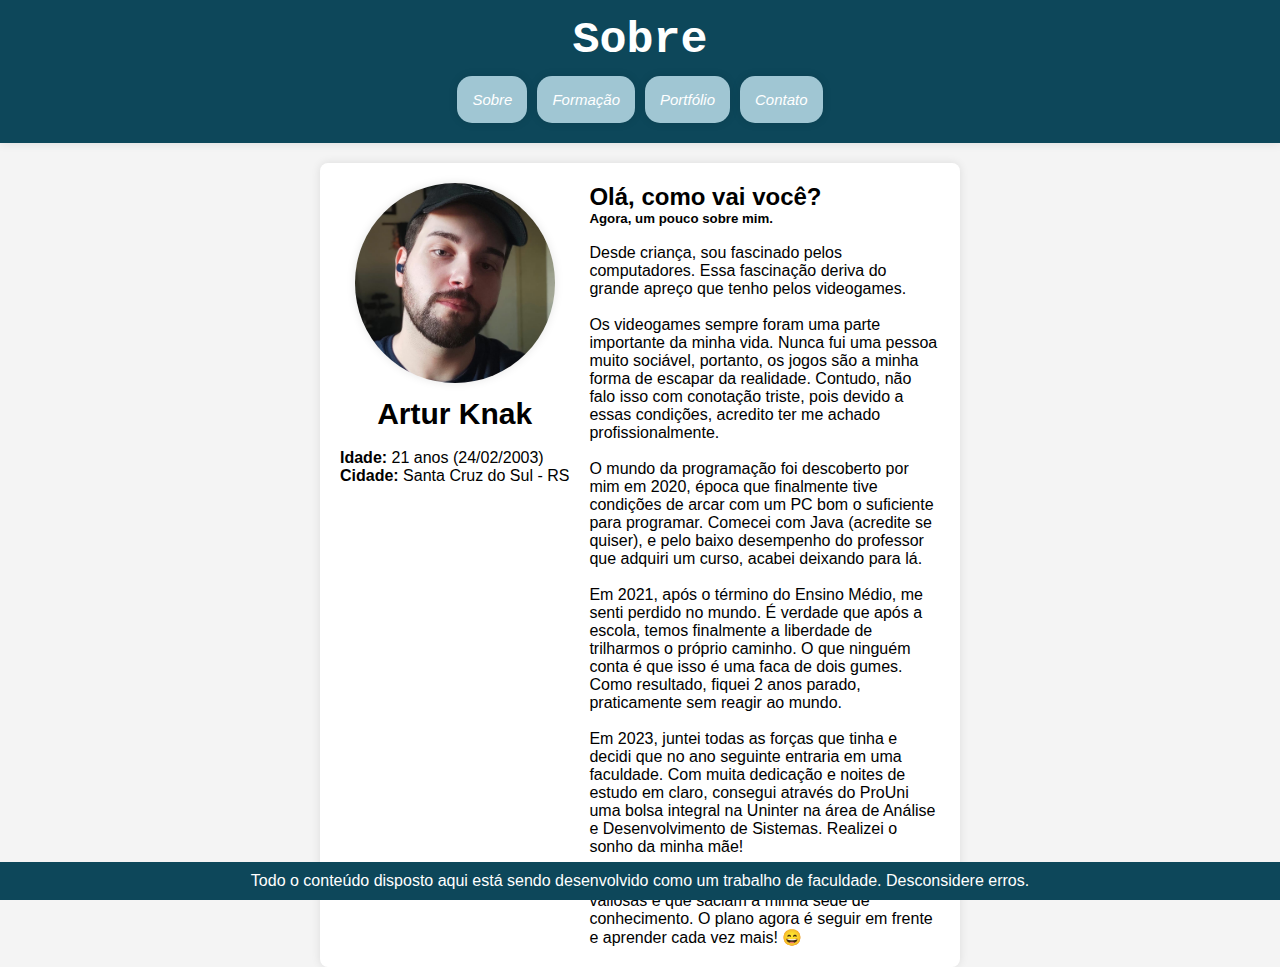
<file: index.html>
<!DOCTYPE html>
<html lang="pt-BR">
<head>
    <meta charset="UTF-8">
    <meta http-equiv="X-UA-Compatible" content="IE=edge">
    <meta name="viewport" content="width=device-width, initial-scale=1.0">
    <title>Sobre - Artur Knak</title>
    <link rel="stylesheet" href="style.css">
</head>
<body>
    <header>
        <!-- Título superior -->
        <h1>Sobre</h1>
        <!-- Menu -->  
        <nav class="navMenu">
            <ul>
                <li><a href="index.html">Sobre</a></li>
                <li><a href="formacao.html">Formação</a></li>
                <li><a href="portfolio.html">Portfólio</a></li>
                <li><a href="contato.html">Contato</a></li>
            </ul>
        </nav>
    </header>
    <main>
        <!-- Coluna lateral com foto e informações -->
        <aside class="colunaInfo">
            <img src="artur.jpg" alt="Foto Artur Knak">
            <ul class="infos">
                <li id="nome"><strong>Artur Knak</strong></li>
                <br>
                <li><strong>Idade:</strong> 21 anos (24/02/2003)</li>
                <li><strong>Cidade:</strong> Santa Cruz do Sul - RS</li>
            </ul>
        </aside>
        <!--Conteúdo da página-->
        <section class="colunaConteudo">
            <!-- Título do conteúdo -->
            <div id="tituloConteudo">
                <h2>Olá, como vai você?</h2>
                <h5>Agora, um pouco sobre mim.</h5>
            </div>
            <br>
            <!-- Conteúdo -->
            <div id="sobreMim">
                <p>Desde criança, sou fascinado pelos computadores. 
                    Essa fascinação deriva do grande apreço que tenho pelos videogames.</p>
                <br>
                <p>Os videogames sempre foram uma parte importante da minha vida. 
                    Nunca fui uma pessoa muito sociável, portanto, os jogos são a minha forma de escapar da realidade. 
                    Contudo, não falo isso com conotação triste, pois devido a essas condições, acredito ter me achado 
                    profissionalmente.</p>
                <br>
                <p>O mundo da programação foi descoberto por mim em 2020, época que finalmente tive condições de arcar 
                    com um PC bom o suficiente para programar. Comecei com Java (acredite se quiser), e pelo baixo 
                    desempenho do professor que adquiri um curso, acabei deixando para lá.</p>
                <br>
                <p>Em 2021, após o término do Ensino Médio, me senti perdido no mundo. É verdade que após a escola, 
                    temos finalmente a liberdade de trilharmos o próprio caminho. O que ninguém conta é que isso é uma 
                    faca de dois gumes. Como resultado, fiquei 2 anos parado, praticamente sem reagir ao mundo.</p>
                <br>
                <p>Em 2023, juntei todas as forças que tinha e decidi que no ano seguinte entraria em uma faculdade. 
                    Com muita dedicação e noites de estudo em claro, consegui através do ProUni uma bolsa integral na 
                    Uninter na área de Análise e Desenvolvimento de Sistemas. Realizei o sonho da minha mãe!</p>
                <br>
                <p>Desde fevereiro deste ano, aprendi coisas valiosas e que saciam a minha sede de conhecimento. 
                    O plano agora é seguir em frente e aprender cada vez mais! &#128516; </p>
            </div>
        </section>
    </main>
    <!-- Rodapé -->
    <footer>
        <p>Todo o conteúdo disposto aqui está sendo
            desenvolvido como um trabalho de faculdade.
            Desconsidere erros.</p>
    </footer>
</body>
</html>
</file>
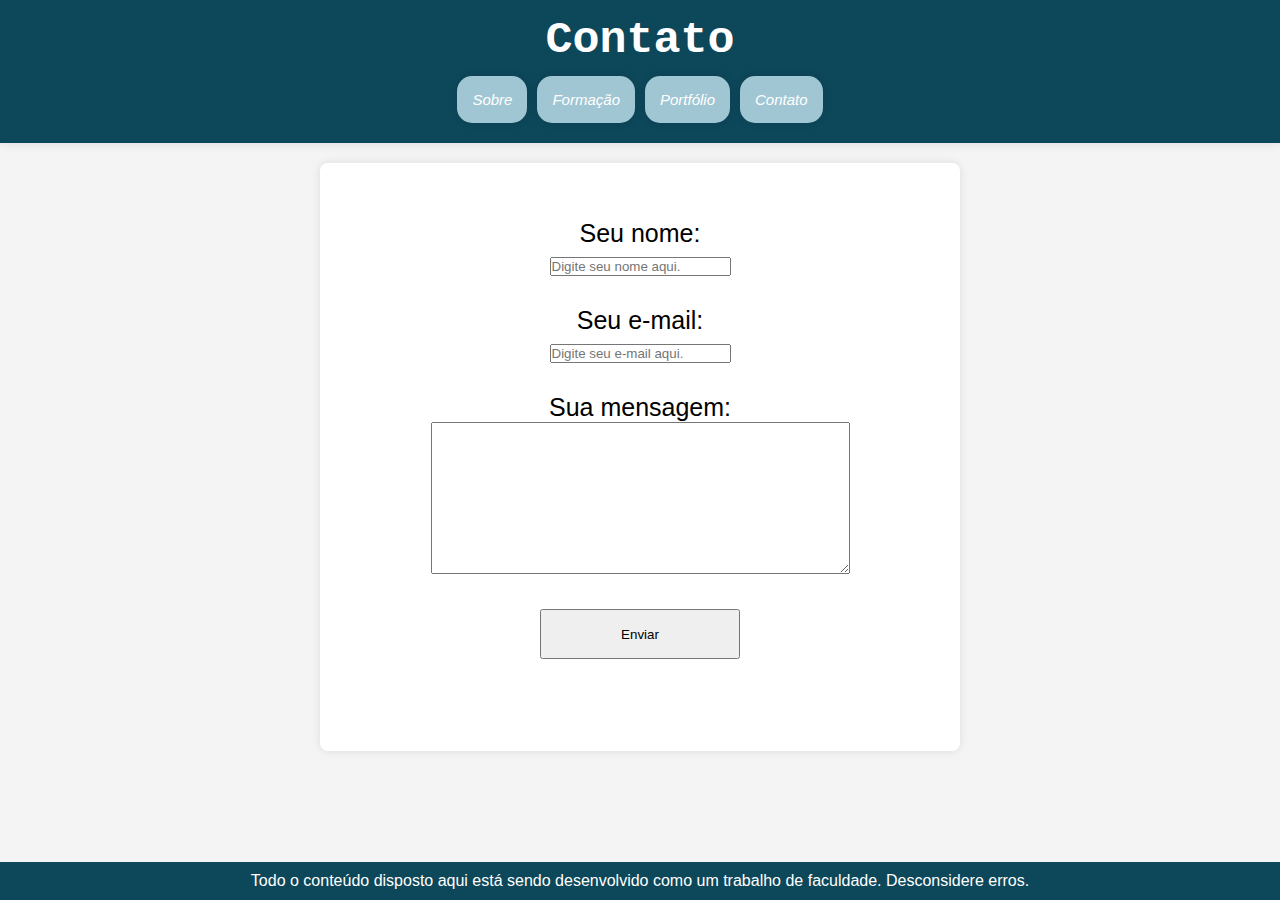
<file: contato.html>
<!DOCTYPE html>
<html lang="pt-BR">
<head>
    <meta charset="UTF-8">
    <meta http-equiv="X-UA-Compatible" content="IE=edge">
    <meta name="viewport" content="width=device-width, initial-scale=1.0">
    <title>Contato - Artur Knak</title>
    <link rel="stylesheet" href="style.css">
    <style>
        form {
            /* Pequena modificação no tamanho do texto e centralização */
            font-size: 25px;
            text-align: center;
        }
    </style>
    <script>
        // Informa via alert que o formulário foi enviado
        document.addEventListener('DOMContentLoaded', () => {
            const botaoEnviar = document.getElementById('botaoEnviar');
            botaoEnviar.addEventListener('click', () => {
                alert('Formulário enviado!');
            });
        });
    </script>
</head>
<body>
    <header>
        <!-- Título superior -->
        <h1>Contato</h1>
        <!-- Menu -->  
        <nav class="navMenu">
            <ul>
                <li><a href="index.html">Sobre</a></li>
                <li><a href="formacao.html">Formação</a></li>
                <li><a href="portfolio.html">Portfólio</a></li>
                <li><a href="contato.html">Contato</a></li>
            </ul>
        </nav>
    </header>
    <main>
        <!--Conteúdo da página-->
        <section class="colunaConteudo">
            <br><br>
            <form action="" method="post">
                <!-- Input para nome -->
                <div>
                    <label for="nome">Seu nome:</label>
                    <br>
                    <input type="text" id="nomeCampo" name="nome"
                    placeholder="Digite seu nome aqui.">
                </div>
                <br>
                <!-- Input para e-mail -->
                <div>
                    <label for="email">Seu e-mail:</label>
                    <br>
                    <input type="email" id="emailCampo" name="nome"
                    placeholder="Digite seu e-mail aqui.">
                </div>
                <br>
                <!-- Input para mensagem -->
                <div>
                    <label for="mensagem">Sua mensagem:</label>
                    <br>
                    <textarea id="mensagemCampo" name="mensagem" rows="10" cols="50"></textarea>
                </div>
                <br>
                <button type="button" id="botaoEnviar" style="height:50px;width:200px">
                    Enviar</button>
            </form>
            <br><br><br><br>
        </section>
    </main>
    <!-- Rodapé -->
    <footer>
        <p>Todo o conteúdo disposto aqui está sendo
            desenvolvido como um trabalho de faculdade.
            Desconsidere erros.</p>
    </footer>
</body>
</html>
</file>
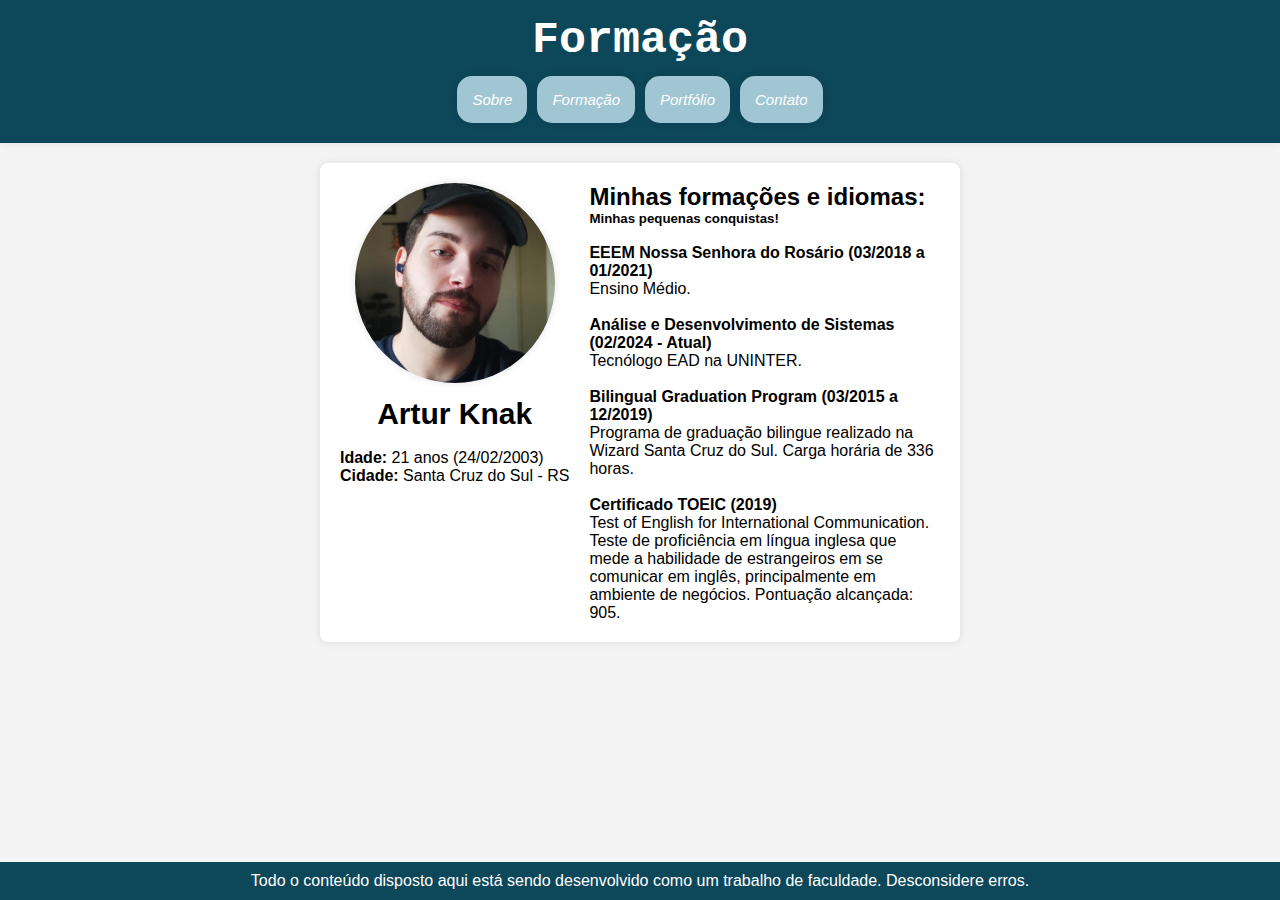
<file: formacao.html>
<!DOCTYPE html>
<html lang="pt-BR">
<head>
    <meta charset="UTF-8">
    <meta http-equiv="X-UA-Compatible" content="IE=edge">
    <meta name="viewport" content="width=device-width, initial-scale=1.0">
    <title>Formação - Artur Knak</title>
    <link rel="stylesheet" href="style.css">
</head>
<body>
    <header>
        <!-- Título superior -->
        <h1>Formação</h1>
        <!-- Coluna lateral com foto e informações -->
        <nav class="navMenu">
            <ul>
                <li><a href="index.html">Sobre</a></li>
                <li><a href="formacao.html">Formação</a></li>
                <li><a href="portfolio.html">Portfólio</a></li>
                <li><a href="contato.html">Contato</a></li>
            </ul>
        </nav>
    </header>
    <main>
        <!-- Coluna lateral com foto e informações -->
        <aside class="colunaInfo">
            <img src="artur.jpg" alt="Foto Artur Knak">
            <ul class="infos">
                <li id="nome"><strong>Artur Knak</strong></li>
                <br>
                <li><strong>Idade:</strong> 21 anos (24/02/2003)</li>
                <li><strong>Cidade:</strong> Santa Cruz do Sul - RS</li>
            </ul>
        </aside>
        <!--Conteúdo da página-->
        <section class="colunaConteudo">
            <div id="tituloConteudo">
                <h2>Minhas formações e idiomas:</h2>
                <h5>Minhas pequenas conquistas!</h5>
            </div>
            <br>
            <!-- Primeira formação -->
            <div id="formacao1">
                <h4>EEEM Nossa Senhora do Rosário (03/2018 a 01/2021)</h4>
                <p>Ensino Médio.</p>
            </div>
            <br>
            <!-- Segunda formação -->
            <div id="formacao2">
                <h4>Análise e Desenvolvimento de Sistemas (02/2024 - Atual)</h4>
                <p>Tecnólogo EAD na UNINTER.</p>
            </div>
            <br>
            <!-- Terceira formação -->
            <div id="formacao3">
                <h4>Bilingual Graduation Program (03/2015 a 12/2019)</h4>
                <p>Programa de graduação bilingue realizado na Wizard Santa Cruz do Sul. 
                    Carga horária de 336 horas.</p>
            </div>
            <br>
            <!-- Quarta formação -->
            <div id="formacao4">
                <h4>Certificado TOEIC (2019)</h4>
                <p> Test of English for International Communication. Teste de proficiência 
                    em língua inglesa que mede a habilidade de estrangeiros em se comunicar em inglês, 
                    principalmente em ambiente de negócios. Pontuação alcançada: 905.</p>
            </div>
        </section>
    </main>
    <!-- Rodapé -->
    <footer>
        <p>Todo o conteúdo disposto aqui está sendo
            desenvolvido como um trabalho de faculdade.
            Desconsidere erros.</p>
    </footer>
</body>
</html>
</file>
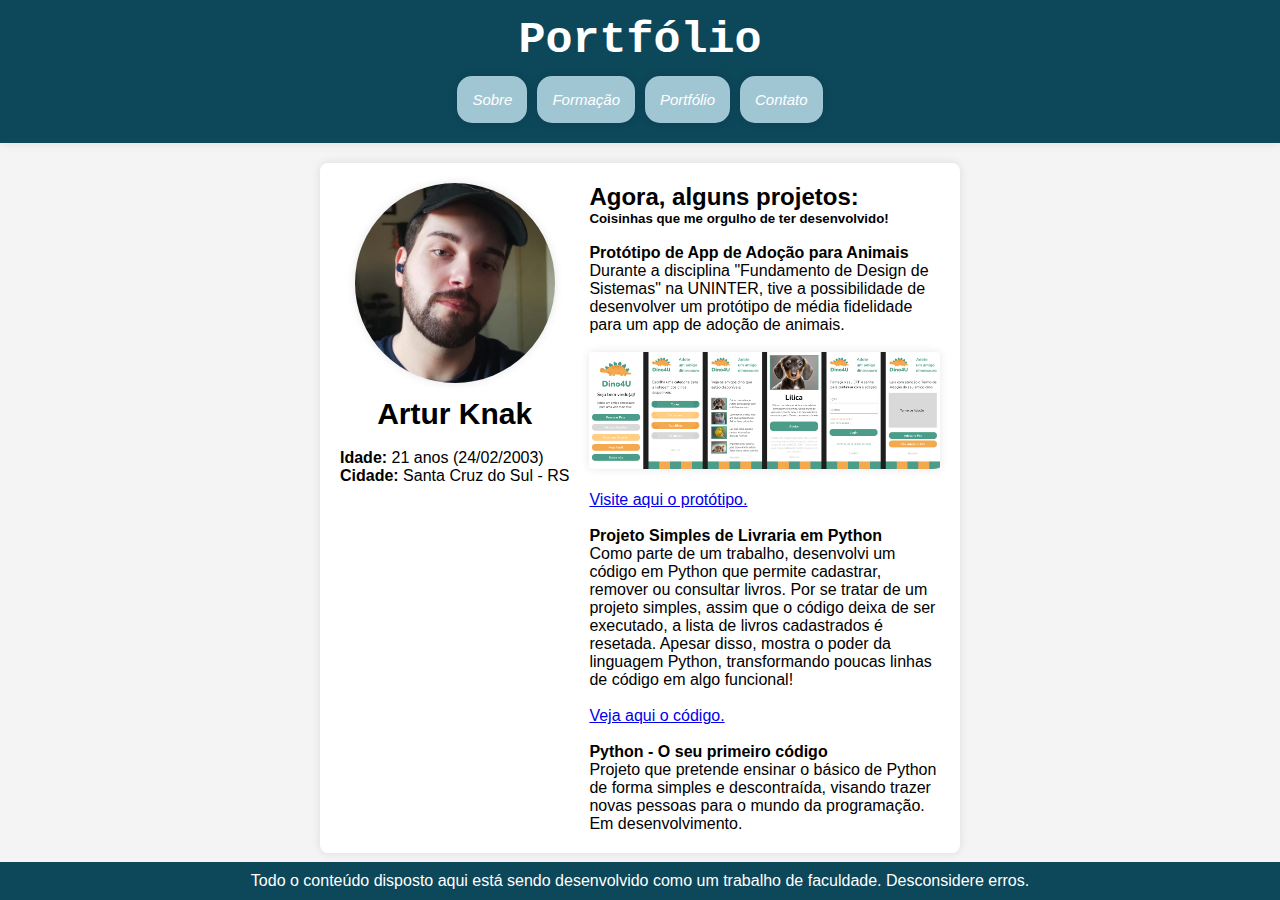
<file: portfolio.html>
<!DOCTYPE html>
<html lang="pt-BR">
<head>
    <meta charset="UTF-8">
    <meta http-equiv="X-UA-Compatible" content="IE=edge">
    <meta name="viewport" content="width=device-width, initial-scale=1.0">
    <title>Portfólio - Artur Knak</title>
    <link rel="stylesheet" href="style.css">
    <style>
        img {
            width: 100%;
            max-width: 400px;
            border-radius: 2%;
            box-shadow: 0 0 10px rgba(0, 0, 0, 0.1);
        }
    </style>
</head>
<body>
    <header>
        <!-- Título superior -->
        <h1>Portfólio</h1>
        <!-- Menu -->
        <nav class="navMenu">
            <ul>
                <li><a href="index.html">Sobre</a></li>
                <li><a href="formacao.html">Formação</a></li>
                <li><a href="portfolio.html">Portfólio</a></li>
                <li><a href="contato.html">Contato</a></li>
            </ul>
        </nav>
    </header>
    <main>
        <!-- Coluna lateral com foto e informações -->
        <aside class="colunaInfo">
            <img src="artur.jpg" alt="Foto Artur Knak">
            <ul class="infos">
                <li id="nome"><strong>Artur Knak</strong></li>
                <br>
                <li><strong>Idade:</strong> 21 anos (24/02/2003)</li>
                <li><strong>Cidade:</strong> Santa Cruz do Sul - RS</li>
            </ul>
        </aside>
        <!-- Conteúdo central da página -->
        <section class="colunaConteudo">
            <h2>Agora, alguns projetos:</h2>
            <h5>Coisinhas que me orgulho de ter desenvolvido!</h5>
            <br>
            <!-- Primeiro projeto -->
            <div id="projeto1">
                <h4>Protótipo de App de Adoção para Animais</h4>
                <p>Durante a disciplina "Fundamento de Design de Sistemas" na UNINTER, tive a possibilidade de
                    desenvolver um protótipo de média fidelidade para um app de adoção de animais.
                </p>
                <br>
                <img src="app adoção.png" alt="Protótipo App de Adoção">
                <br><br>
                <a href="https://www.figma.com/proto/cEavOFNVV1RVYN7aPRwdTB/App-Ado%C3%A7%C3%A3o?node-id=5-381&t=eqVo1TzmyWKoKRIP-1" 
                target="_blank" rel="noopener noreferrer">Visite aqui o protótipo.</a> <!-- Abre link em nova aba -->
            </div>
            <br>
            <!-- Segundo projeto -->
            <div id="projeto2">
                <h4>Projeto Simples de Livraria em Python</h4>
                <p>Como parte de um trabalho, desenvolvi um código em Python que permite cadastrar, remover
                    ou consultar livros. Por se tratar de um projeto simples, assim que o código deixa de ser
                    executado, a lista de livros cadastrados é resetada. Apesar disso, mostra o poder da
                    linguagem Python, transformando poucas linhas de código em algo funcional!
                </p>
                <br>
                <a href="https://github.com/arturknakx/livrariaSimplesPy" 
                target="_blank" rel="noopener noreferrer">Veja aqui o código.</a> <!-- Abre link em nova aba -->
            </div>
            <br>
            <!-- Terceiro projeto -->
            <div name="projeto3">
                <h4>Python - O seu primeiro código</h4>
                <p>Projeto que pretende ensinar o básico de Python de forma simples e descontraída,
                    visando trazer novas pessoas para o mundo da programação. Em desenvolvimento.
                </p>
            </div>
        </section>
    </main>
    <!-- Rodapé -->
    <footer>
        <p>Todo o conteúdo disposto aqui está sendo
            desenvolvido como um trabalho de faculdade.
            Desconsidere erros.</p>
    </footer>
</body>
</html>
</file>
<file: style.css>
* {
    /* Parâmetros gerais para o documento */
    margin: 0;
    padding: 0;
    box-sizing: border-box;
}

body {
    display: flex;
    flex-direction: column;
    align-items: center;
    background-color: #f4f4f4;
    font-family:'Trebuchet MS', 'Lucida Sans Unicode', 'Lucida Grande', 'Lucida Sans', Arial, sans-serif;
}

header {
    width: 100%;
    background-color: #0d475a;
    color: white;
    padding: 15px 0;
    text-align: center;
    box-shadow: 0 0 10px rgba(0, 0, 0, 0.1);
}

header h1 {
    margin-bottom: 5px;
    font-size: 45px;
    font-family:'Courier New', Courier, monospace;
}

.navMenu ul {
    /* Usa flexbox para layout flexível */
    display: flex;
    justify-content: center;
    list-style-type: none;
    padding: 0px;
    margin: 0px;
}
.navMenu li {
    /* Espaçamento dos botões do menu */
    margin: 5px 5px 5px;
}
.navMenu a {
    /* Estilo dos botões do menu */
    background-color: #a0c6d3;
    color: white;
    text-decoration: none;
    font-style: italic;
    font-size: 15px;
    padding: 15px;
    border-radius: 15px;
    display: block;
    text-align: center;
    box-shadow: 0 0 10px rgba(0, 0, 0, 0.1);
}
.navMenu a:hover {
    background-color: hsl(0, 4%, 11%);
}

main {
    /* Estilo de todo conteúdo fora de <header> e <footer> */
    display: flex;
    justify-content: center;
    align-items: flex-start;
    margin-top: 20px;
    width: 50%;
    background-color: white;
    padding: 20px;
    border-radius: 8px;
    box-shadow: 0 0 10px rgba(0, 0, 0, 0.1);
}

.colunaInfo {
    text-align: center;
    margin-right: 20px;
}

.colunaInfo img {
    /* Customização de foto do <aside> */
    width: 100%;
    max-width: 200px;
    border-radius: 50%;
    box-shadow: 0 0 10px rgba(0, 0, 0, 0.1);
}

.infos {
    list-style-type: none;
    text-align: left;
    margin-top: 10px;
}
#nome {
    text-align: center;
    font-size: 30px;
}

.colunaConteudo {
    flex: 2;
    text-align: left;
}

footer {
    width: 100%;
    background-color: #0d475a;
    color: white;
    text-align: center;
    padding: 10px;
    position: fixed;
    bottom: 0;
}

/* Modifica layout para dispositivos com menor resolução */
@media (max-width: 768px) {
    .navMenu ul {
        /* Altera exibição do menu para coluna */
        flex-direction: column;
    }

    .navMenu li {
        margin: 5px 0;
    }

    main {
        /* Altera exibição do body para coluna */
        flex-direction: column;
        align-items: center;
        width: 95%;
    }

    .colunaInfo {
        margin-bottom: 20px;
    }

    footer {
        /* Faz com que o footer apareça sempre no final da página */
        position: static;
        margin-top: 20px;
    }
}
</file>
